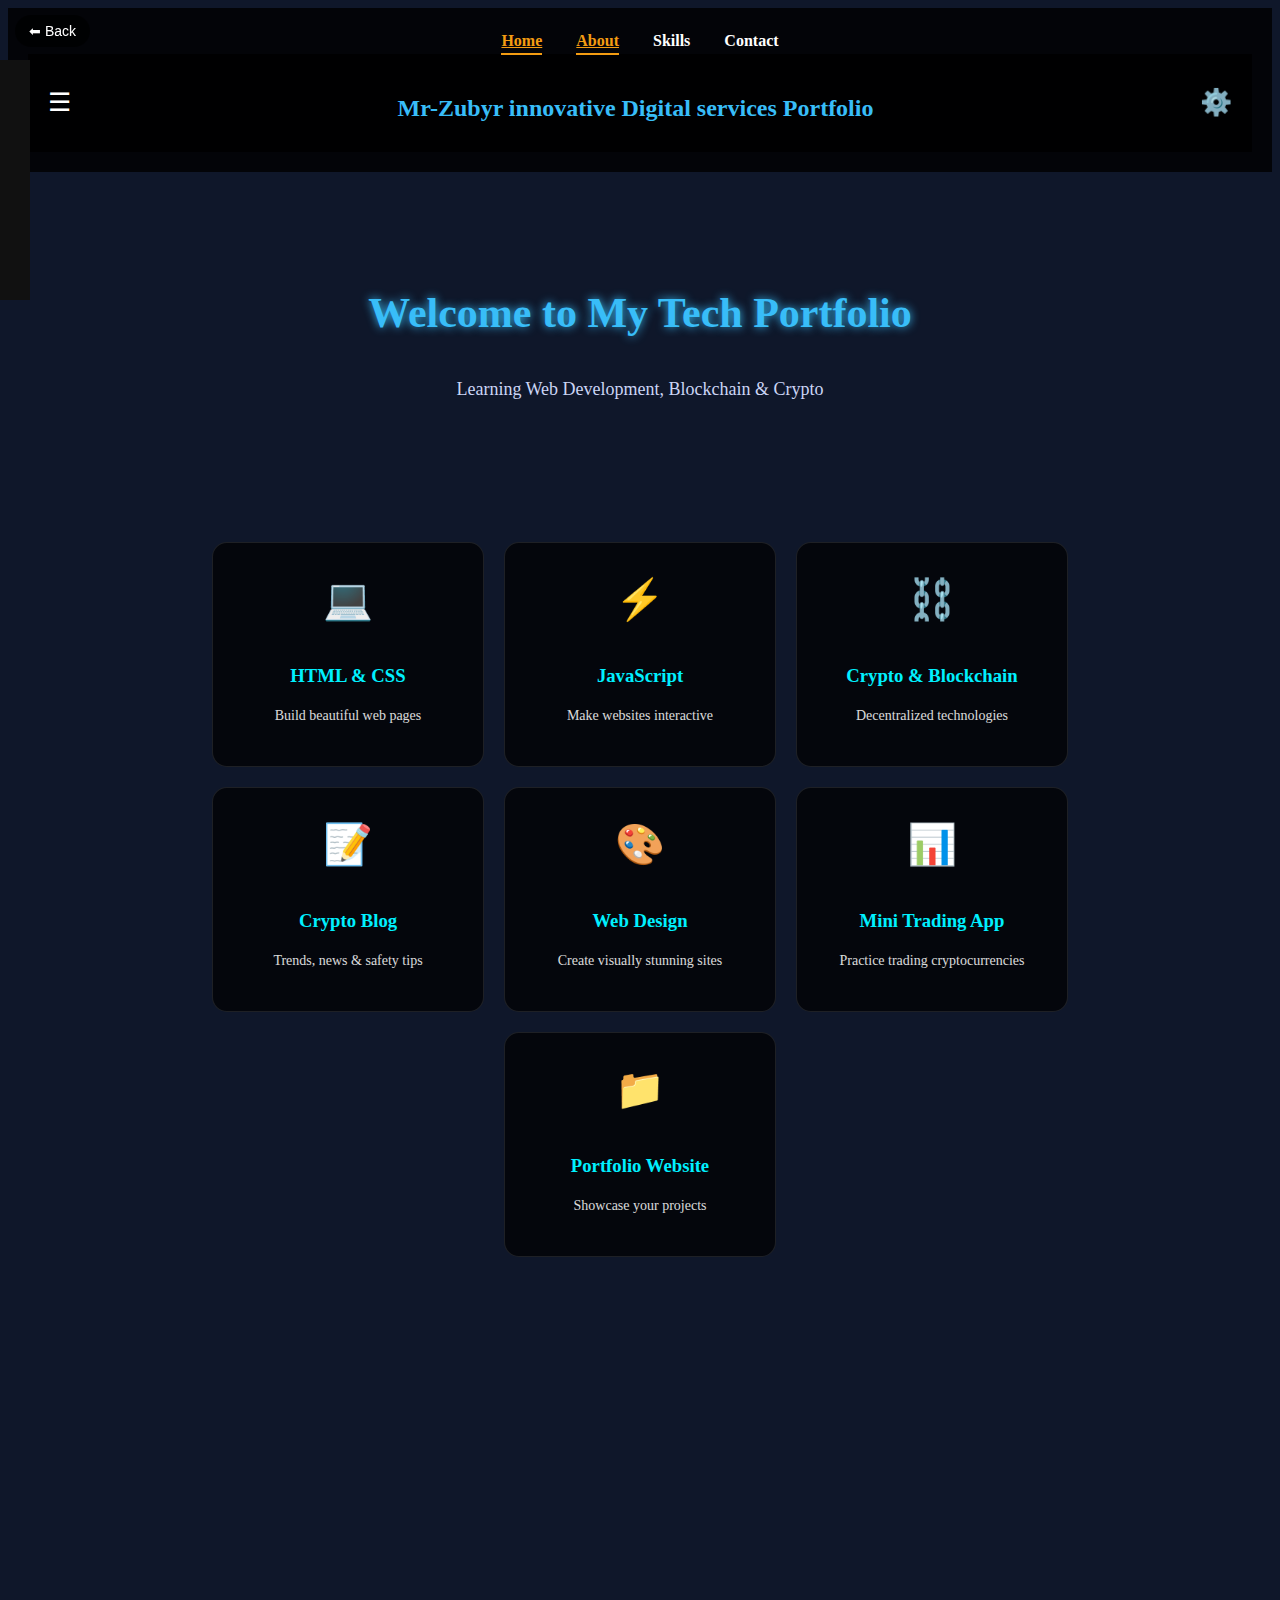
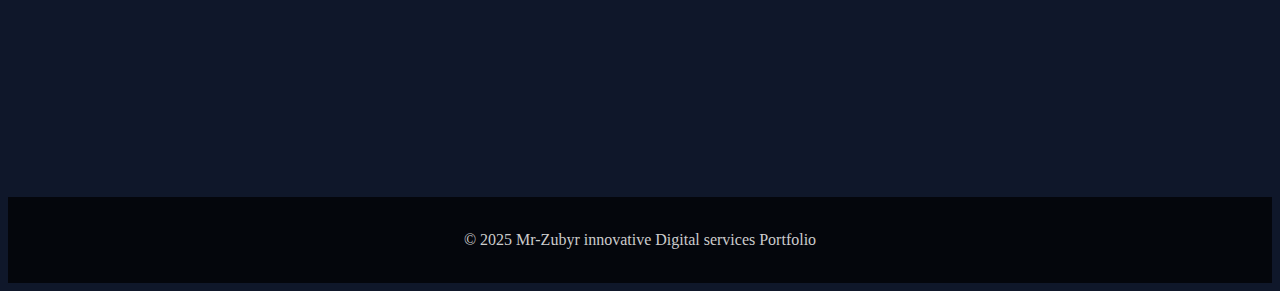
<file: index.html>
<!DOCTYPE html>
<html lang="en">
<head>
    <meta charset="UTF-8">
    <meta name="viewport" content="width=device-width, initial-scale=1.0">
    <title>Mr-Zubyr innovative Digital services Portfolio</title>
    <link rel="stylesheet" href="style.css">
     
</head>
<body>
    <header>
        <nav>
        <a href="index.html" class="active">Home</a>
        <a href="about.html"
        class="active">About</a>
        <a href="skills.html">Skills</a>
        <a href="contact.html">Contact</a>
    </nav>
       <button class="back-btn" onclick="history.back()">⬅ Back</button>
        <div class="top-bar">
        <div class="menu-icon" onclick="toggleMenu()">☰</div>
        <h2 class="-title"> Mr-Zubyr innovative Digital services Portfolio</h2> 
        <div class="settings-icon" onclick="toggleSettings()">⚙️</div>
    </header>
    <div id="side-menu" class="side-menu">
        <h3>🌍 Countries</h3>
        <a href="#">Nigeria 🇳🇬</a>
        <a href="#">Ghana 🇬🇭</a>
        <a href="#">UK 🇬🇧</a>
        <a href="#">USA 🇺🇸</a>
    </div>
    <div id="settings-menu" class="settings-menu">
        <h3>⚙️ Settings</h3>
        <p id="login-status">Status: Logged out</p>

        <button onclick="loginUser()">Login</button>
        <button onclick="logoutUser()">Logout</button>
    </div>

    <section class="hero">
        <h1>Welcome to My Tech Portfolio</h1>
        <p>Learning Web Development, Blockchain & Crypto</p>
    </section>
    <section class="cards">
    <a href="html-css.html" class="card">
        <span class="card-icon">💻</span>
        <h3>HTML & CSS</h3>
        <p>Build beautiful web pages</p>
    </a>

    <a href="javascript.html" class="card">
        <span class="card-icon">⚡</span>
        <h3>JavaScript</h3>
        <p>Make websites interactive</p>
    </a>

    <a href="crypto-blockchain.html" class="card">
        <span class="card-icon">⛓️</span>
        <h3>Crypto & Blockchain</h3>
        <p>Decentralized technologies</p>
    </a>

    <a href="crypto-blog.html" class="card">
        <span class="card-icon">📝</span>
        <h3>Crypto Blog</h3>
        <p>Trends, news & safety tips</p>
    </a>

    <a href="web-design.html" class="card">
        <span class="card-icon">🎨</span>
        <h3>Web Design</h3>
        <p>Create visually stunning sites</p>
    </a>

    <a href="mini-trading-app.html" class="card">
        <span class="card-icon">📊</span>
        <h3>Mini Trading App</h3>
        <p>Practice trading cryptocurrencies</p>
    </a>

    <a href="portfolio-website.html" class="card">
        <span class="card-icon">📁</span>
        <h3>Portfolio Website</h3>
        <p>Showcase your projects</p>
    </a>

</section>

<footer>
     © 2025 Mr-Zubyr innovative Digital services Portfolio
</footer>
    <script src="script.js"></script>
</body>
</html>
</file>
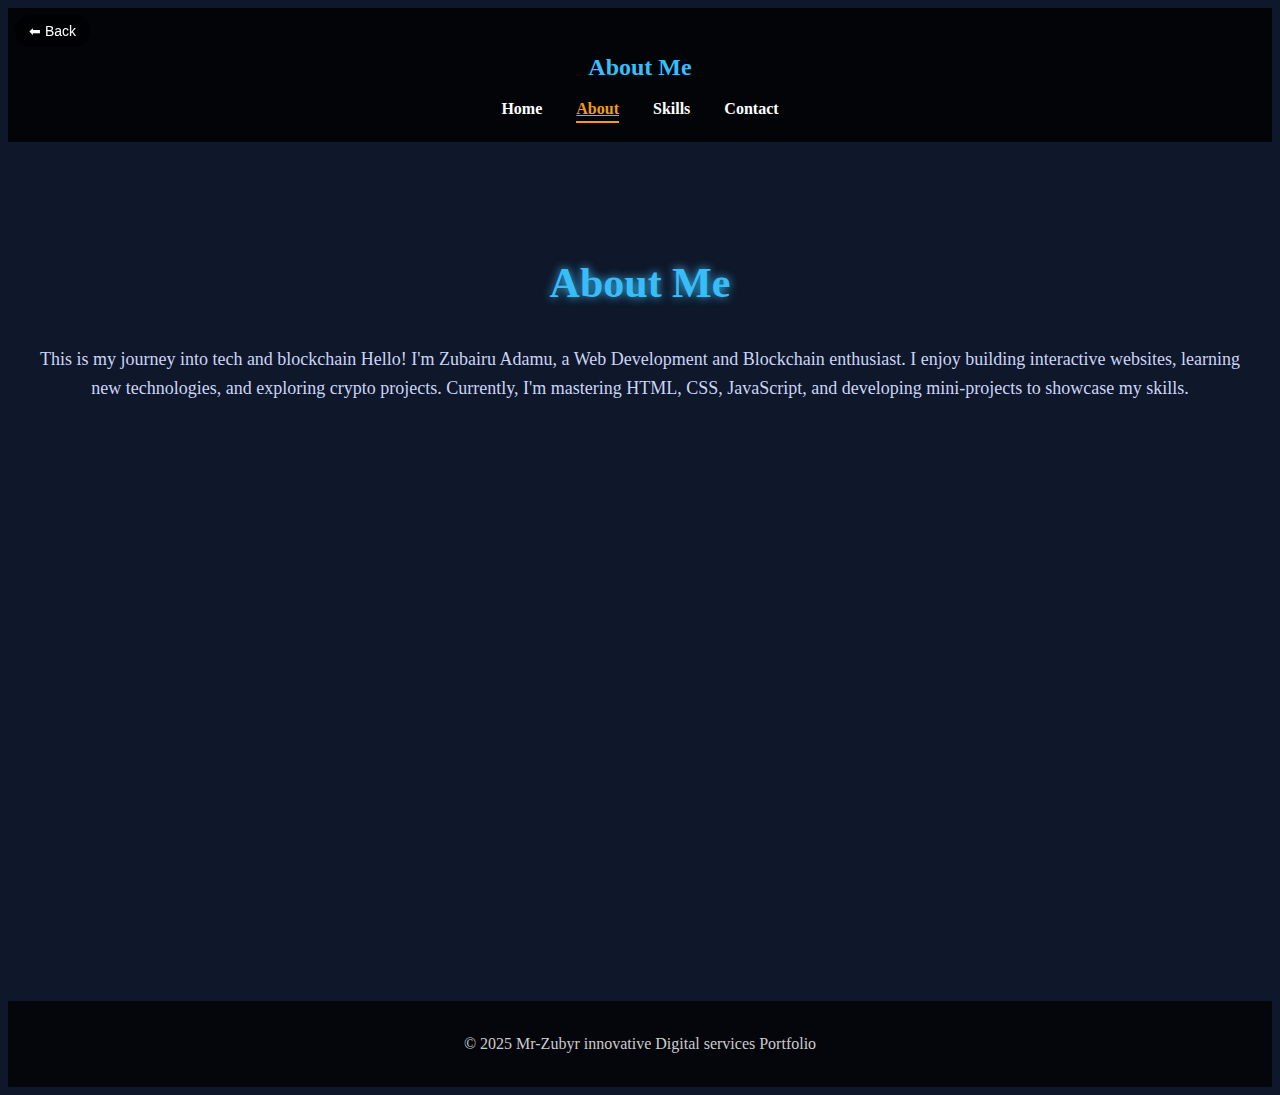
<file: about.html>
<!DOCTYPE html>
<html lang="en">
<head>
    <meta charset="UTF-8">
    <title>About Me</title>
    <link rel="stylesheet" href="style.css">
</head>
<body>

<header>
    <h2>About Me</h2>
   <nav>
    <button class="back-btn" onclick="history.back()">⬅ Back</button>
        <a href="index.html">Home</a>
        <a href="about.html"
        class="active">About</a>
        <a href="skills.html">Skills</a>
        <a href="contact.html">Contact</a>
    </nav>
</header>

<section class="hero">
    <h1>About Me</h1>
    <p>This is my journey into tech and blockchain Hello! I'm Zubairu Adamu, a Web Development and Blockchain enthusiast. I enjoy building interactive websites, learning new technologies, and exploring crypto projects. Currently, I'm mastering HTML, CSS, JavaScript, and developing mini-projects to showcase my skills.</p>
</section>

<footer>
    © 2025 Mr-Zubyr innovative Digital services Portfolio
</footer>

<script src="script.js"></script>
</body>
</html>
</file>
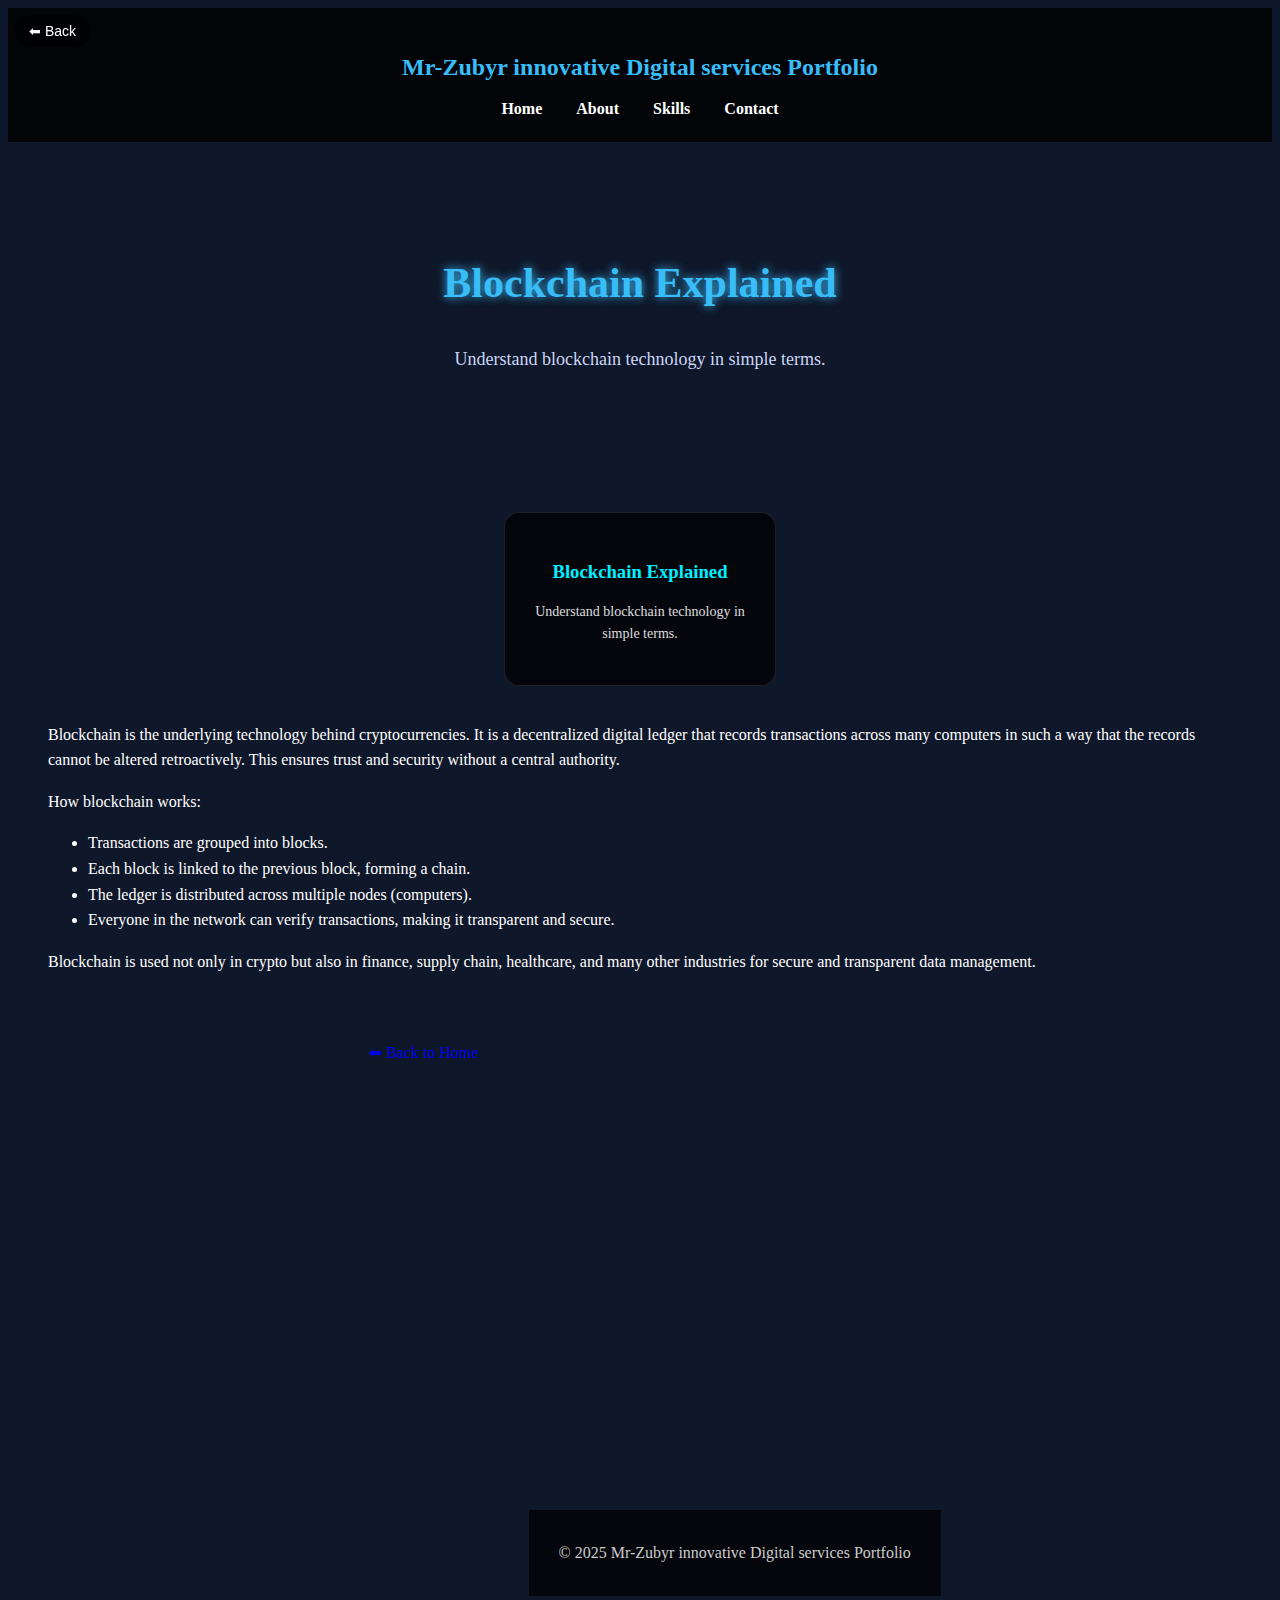
<file: blockchain-explained.html>
<!DOCTYPE html>
<html lang="en">
<head>
    <meta charset="UTF-8">
    <meta name="viewport" content="width=device-width, initial-scale=1.0">
    <title>Blockchain Explained</title>
    <link rel="stylesheet" href="style.css">
</head>
<body>

<header>
    <h2>Mr-Zubyr innovative Digital services  Portfolio</h2>
    <nav>
        <button class="back-btn" onclick="history.back()">⬅ Back</button>
        <a href="index.html">Home</a>
        <a href="about.html">About</a>
        <a href="skills.html">Skills</a>
        <a href="contact.html">Contact</a>
    </nav>
</header>

<section class="hero">
    <h1>Blockchain Explained</h1>
    <p>Understand blockchain technology in simple terms.</p>
</section>

<section class="projects">
    <a href="blockchain-explained.html" class="card">
        <h3>Blockchain Explained</h3>
        <p>Understand blockchain technology in simple terms.</p>
    </a>

<section class="content">
    <p>
        Blockchain is the underlying technology behind cryptocurrencies. It is a decentralized digital ledger that records transactions across many computers in such a way that the records cannot be altered retroactively. This ensures trust and security without a central authority.
    </p>
    <p>
        How blockchain works:
        <ul>
            <li>Transactions are grouped into blocks.</li>
            <li>Each block is linked to the previous block, forming a chain.</li>
            <li>The ledger is distributed across multiple nodes (computers).</li>
            <li>Everyone in the network can verify transactions, making it transparent and secure.</li>
        </ul>
    </p>
    <p>
        Blockchain is used not only in crypto but also in finance, supply chain, healthcare, and many other industries for secure and transparent data management.
    </p>
</section>
<div style="text-align:center; margin: 30px;">
    <a href="index.html" class="btn">⬅ Back to Home</a>
</div>

<footer>
    © 2025 Mr-Zubyr innovative Digital services  Portfolio
</footer>

</body>
</html>
</file>
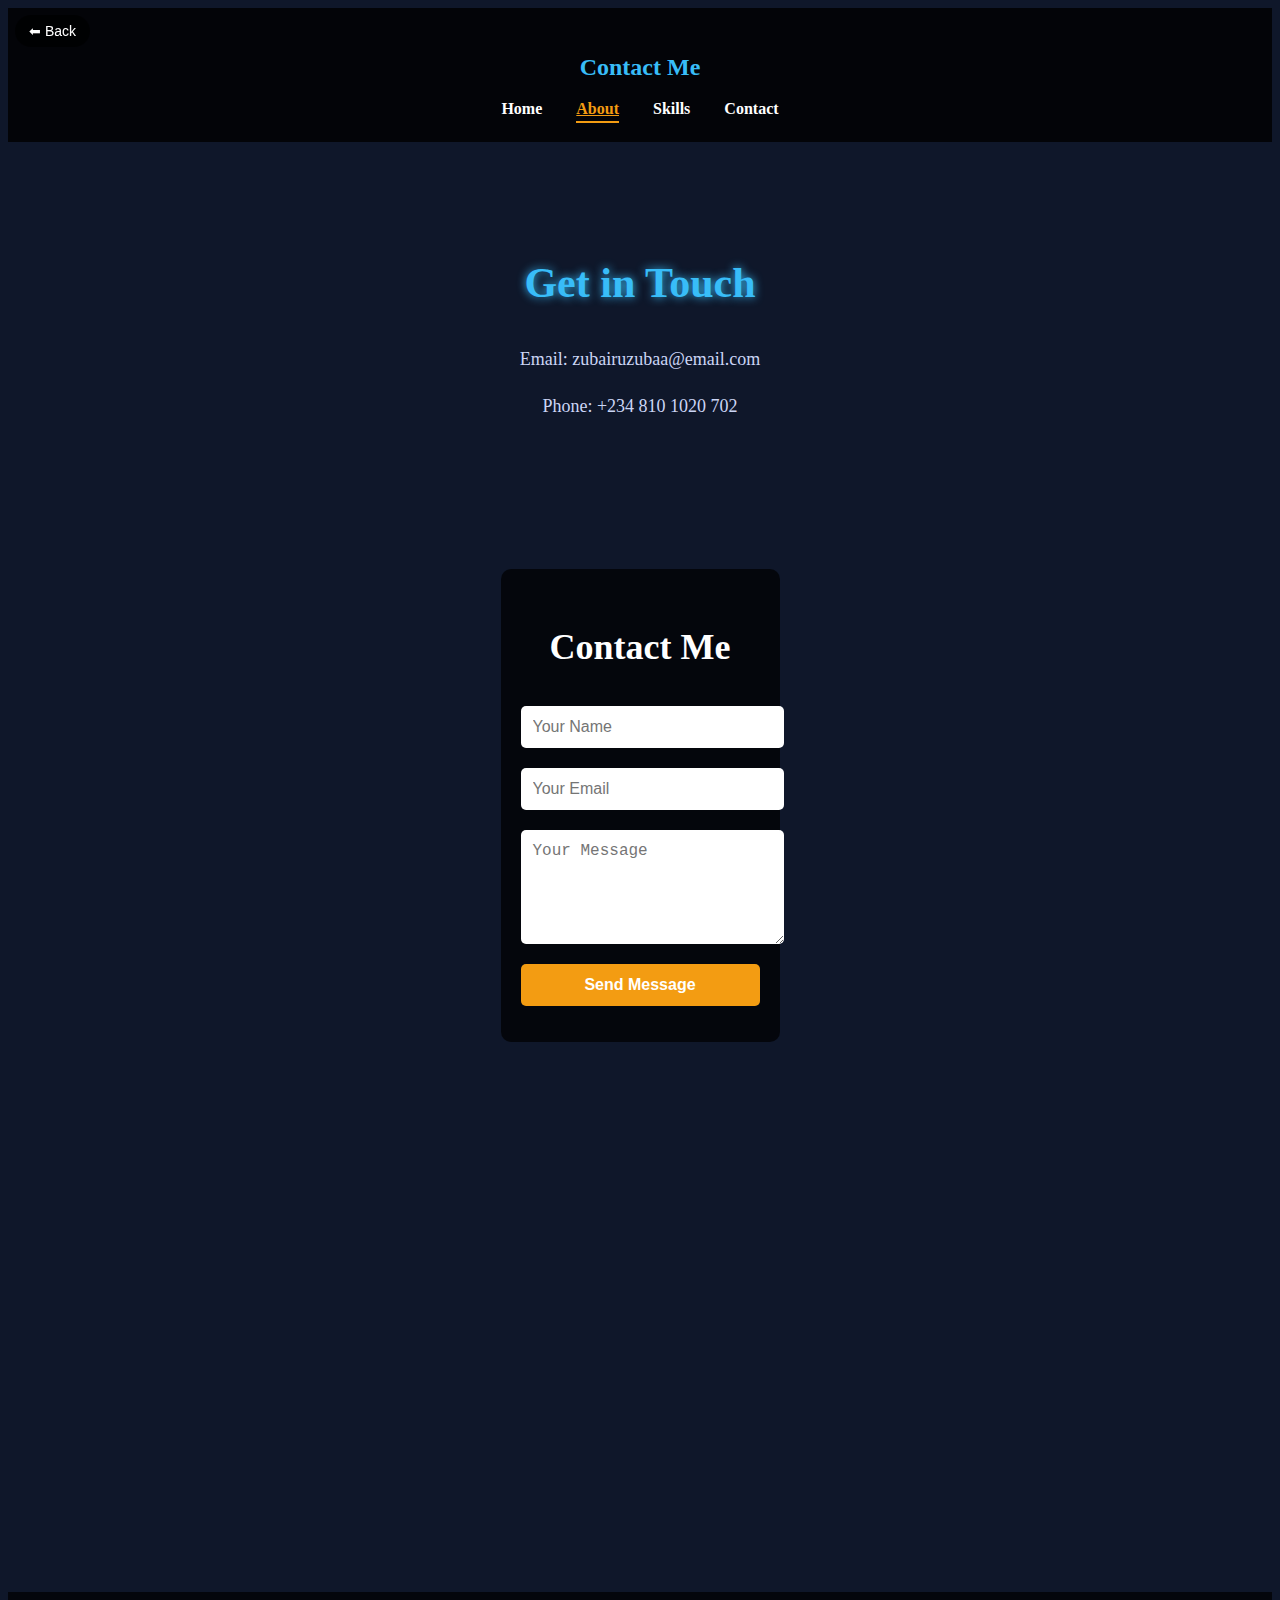
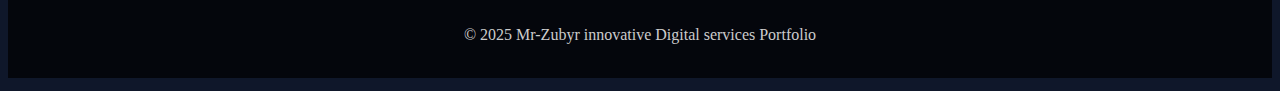
<file: contact.html>
<!DOCTYPE html>
<html lang="en">
<head>
    <meta charset="UTF-8">
    <title>Contact</title>
    <link rel="stylesheet" href="style.css">
</head>
<body>

<header>
    <h2>Contact Me</h2>
   <nav>
    <button class="back-btn" onclick="history.back()">⬅ Back</button>
        <a href="index.html">Home</a>
        <a href="about.html"
        class="active">About</a>
        <a href="skills.html">Skills</a>
        <a href="contact.html">Contact</a>
    </nav>
</header>

<section class="hero">
    <h1>Get in Touch</h1>
    <p>Email: zubairuzubaa@email.com</p>
    <p>Phone: +234 810 1020 702</p>
</section>
<section class="contact">
    <h2>Contact Me</h2>
    <form>
        <input type="text" name="name" placeholder="Your Name" required>
        <input type="email" name="email" placeholder="Your Email" required>
        <textarea name="message" rows="5" placeholder="Your Message" required></textarea>
        <button type="submit">Send Message</button>
    </form>
    <p id="formFeedback"></p>
</section>

<footer>
    © 2025 Mr-Zubyr innovative Digital services Portfolio
</footer>

<script src="script.js"></script>
</body>
</html>
</file>
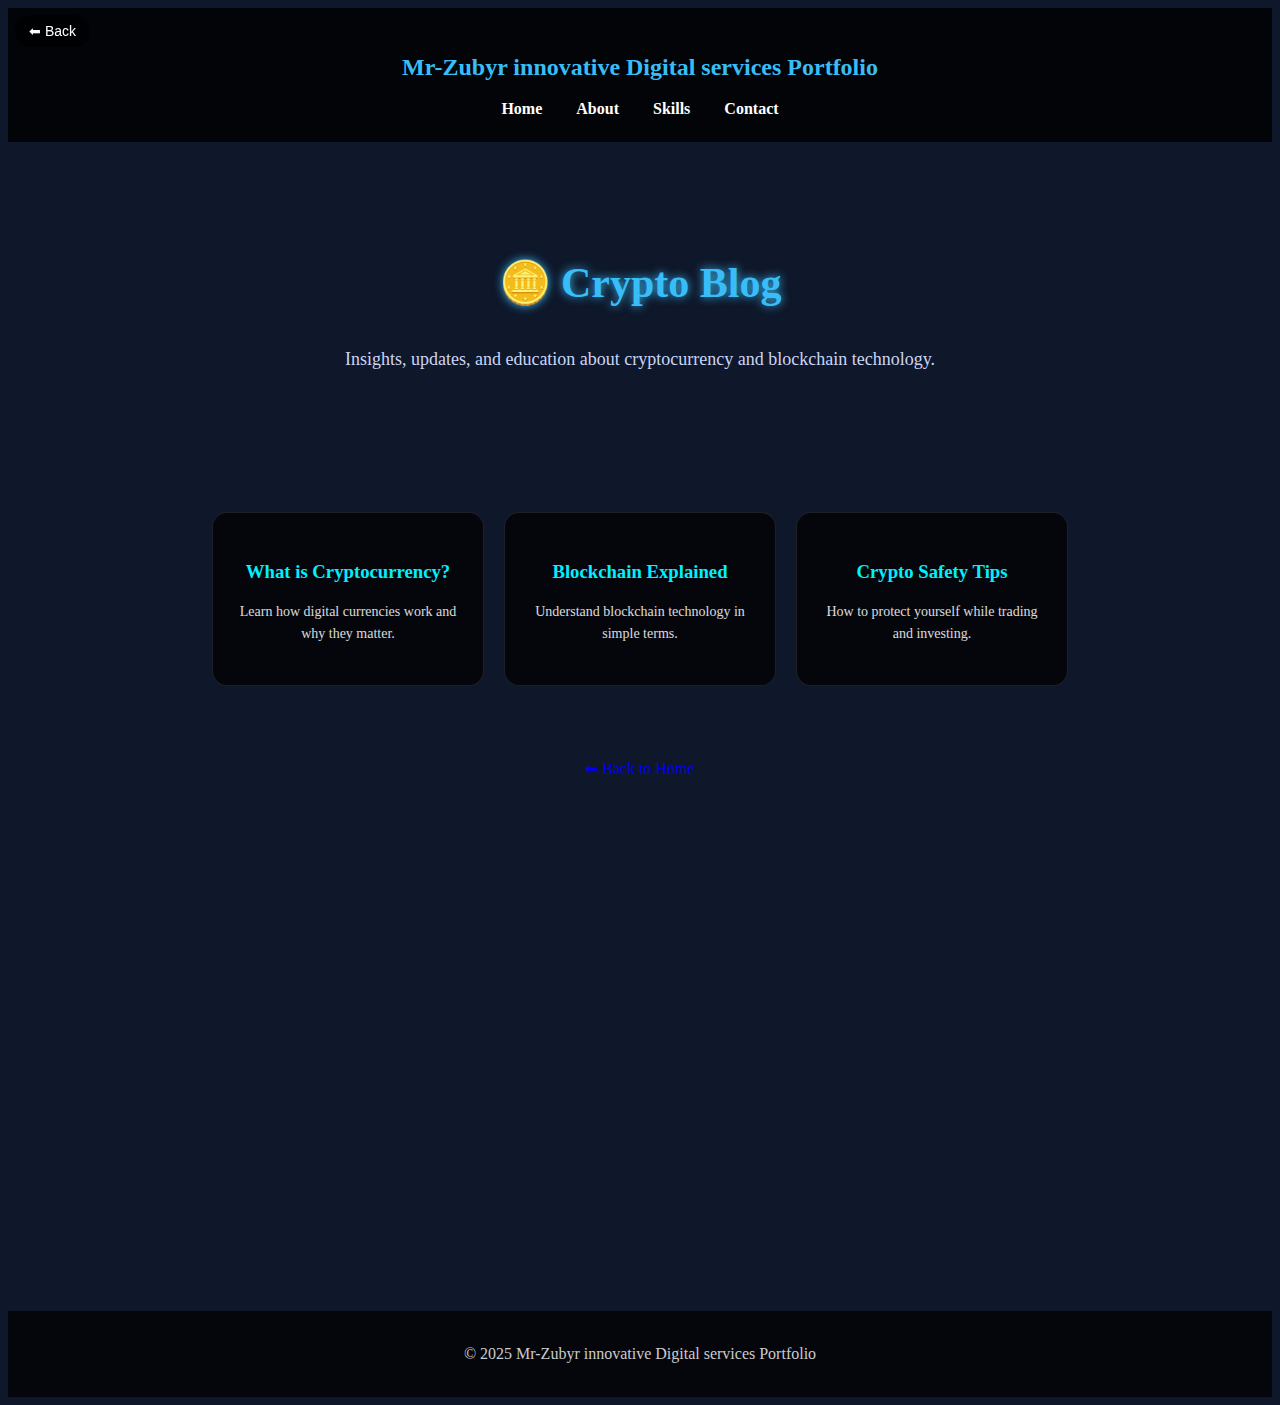
<file: crypto-blog.html>
<!DOCTYPE html>
<html lang="en">
<head>
    <meta charset="UTF-8">
    <title>Crypto Blog</title>
    <link rel="stylesheet" href="style.css">
</head>

<body>

<header>
    <h2>Mr-Zubyr innovative Digital services Portfolio</h2>
    <nav>
        <button class="back-btn" onclick="history.back()">⬅ Back</button>
        <a href="index.html">Home</a>
        <a href="about.html">About</a>
        <a href="skills.html">Skills</a>
        <a href="contact.html">Contact</a>
    </nav>
</header>

<section class="hero">
    <h1>🪙 Crypto Blog</h1>
    <p>Insights, updates, and education about cryptocurrency and blockchain technology.</p>
</section>

<section class="projects">
    <a href="crypto-what.html" class="card">
        <h3>What is Cryptocurrency?</h3>
        <p>Learn how digital currencies work and why they matter.</p>
    </a>

    <a href="blockchain-explained.html" class="card">
        <h3>Blockchain Explained</h3>
        <p>Understand blockchain technology in simple terms.</p>
    </a>

    <a href="crypto-safety.html" class="card">
        <h3>Crypto Safety Tips</h3>
        <p>How to protect yourself while trading and investing.</p>
    </a>
</section>

<div style="text-align:center; margin: 30px;">
    <a href="index.html" class="btn">⬅ Back to Home</a>
</div>

<footer>
    © 2025 Mr-Zubyr innovative Digital services Portfolio
</footer>

</body>
</html>
</file>
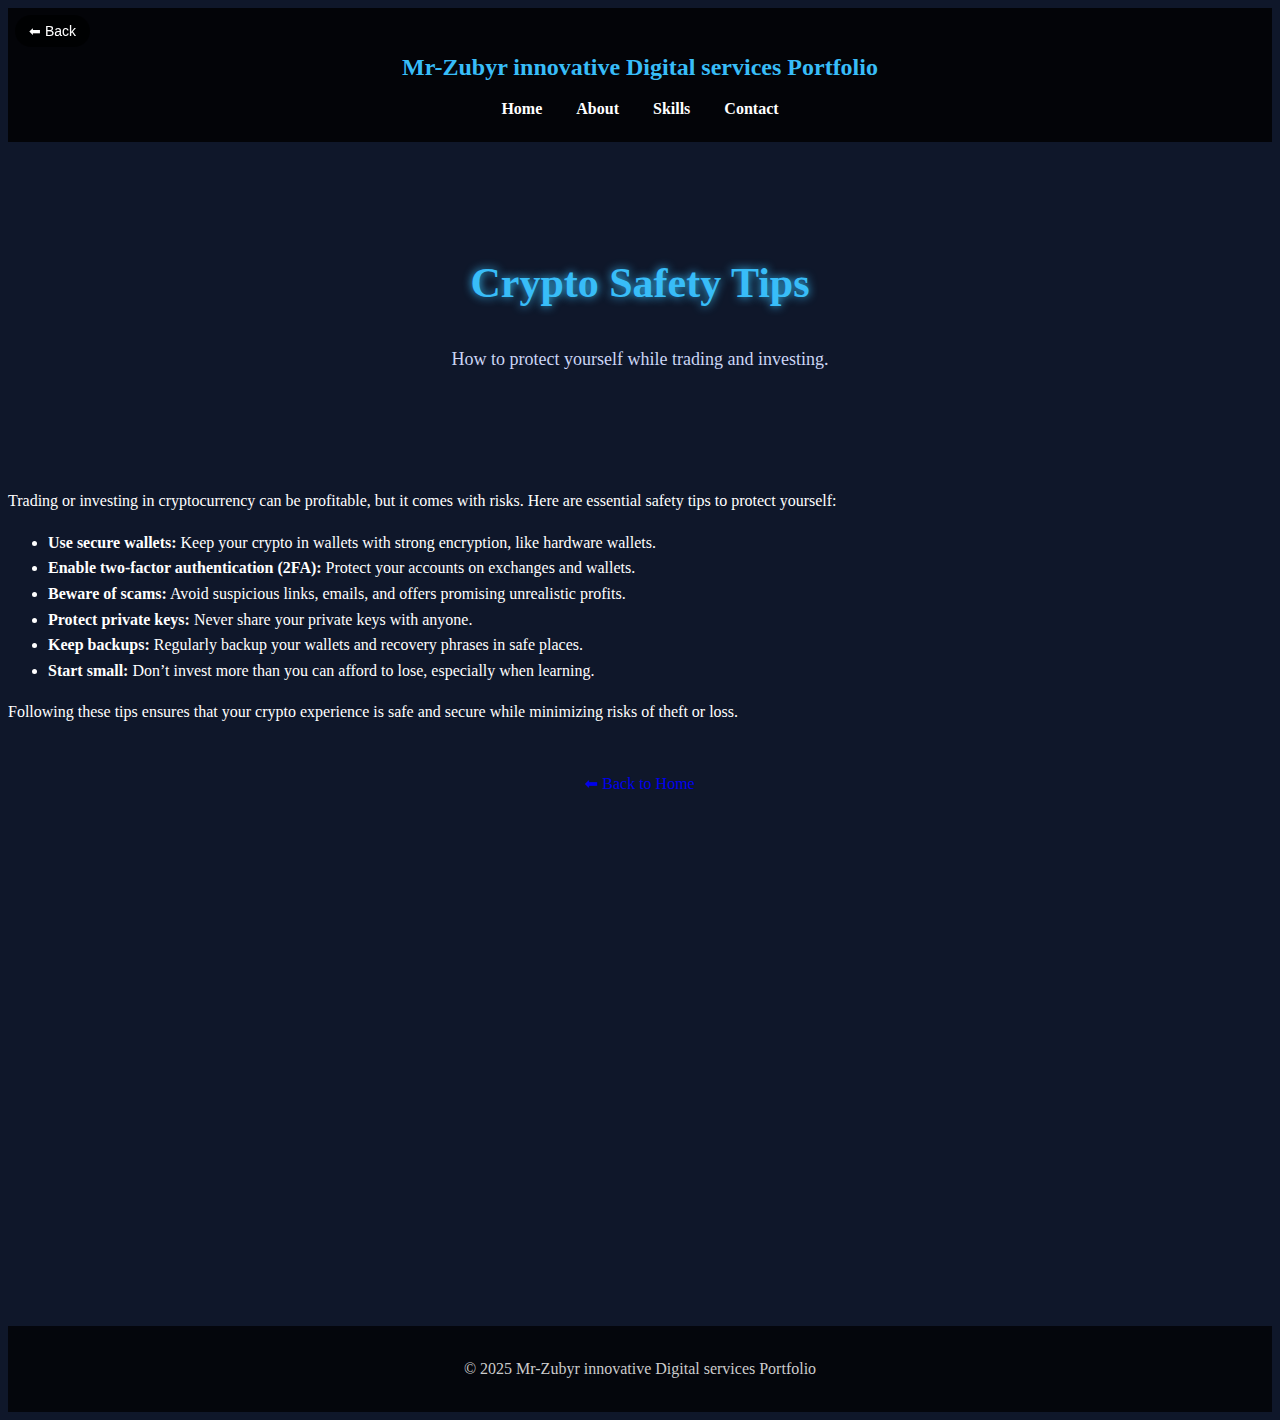
<file: crypto-safety.html>
<!DOCTYPE html>
<html lang="en">
<head>
    <meta charset="UTF-8">
    <meta name="viewport" content="width=device-width, initial-scale=1.0">
    <title>Crypto Safety Tips</title>
    <link rel="stylesheet" href="style.css">
</head>
<body>

<header>
    <h2>Mr-Zubyr innovative Digital services  Portfolio</h2>
    <nav>
        <button class="back-btn" onclick="history.back()">⬅ Back</button>
        <a href="index.html">Home</a>
        <a href="about.html">About</a>
        <a href="skills.html">Skills</a>
        <a href="contact.html">Contact</a>
    </nav>
</header>

<section class="hero">
    <h1>Crypto Safety Tips</h1>
    <p>How to protect yourself while trading and investing.</p>
</section>

<section class="content">
    <p>
        Trading or investing in cryptocurrency can be profitable, but it comes with risks. Here are essential safety tips to protect yourself:
    </p>
    <ul>
        <li><strong>Use secure wallets:</strong> Keep your crypto in wallets with strong encryption, like hardware wallets.</li>
        <li><strong>Enable two-factor authentication (2FA):</strong> Protect your accounts on exchanges and wallets.</li>
        <li><strong>Beware of scams:</strong> Avoid suspicious links, emails, and offers promising unrealistic profits.</li>
        <li><strong>Protect private keys:</strong> Never share your private keys with anyone.</li>
        <li><strong>Keep backups:</strong> Regularly backup your wallets and recovery phrases in safe places.</li>
        <li><strong>Start small:</strong> Don’t invest more than you can afford to lose, especially when learning.</li>
    </ul>
    <p>
        Following these tips ensures that your crypto experience is safe and secure while minimizing risks of theft or loss.
    </p>
</section><div style="text-align:center; margin: 30px;">
    <a href="index.html" class="btn">⬅ Back to Home</a>
</div>


<footer>
    © 2025 Mr-Zubyr innovative Digital services   Portfolio
</footer>

</body>
</html>
</file>
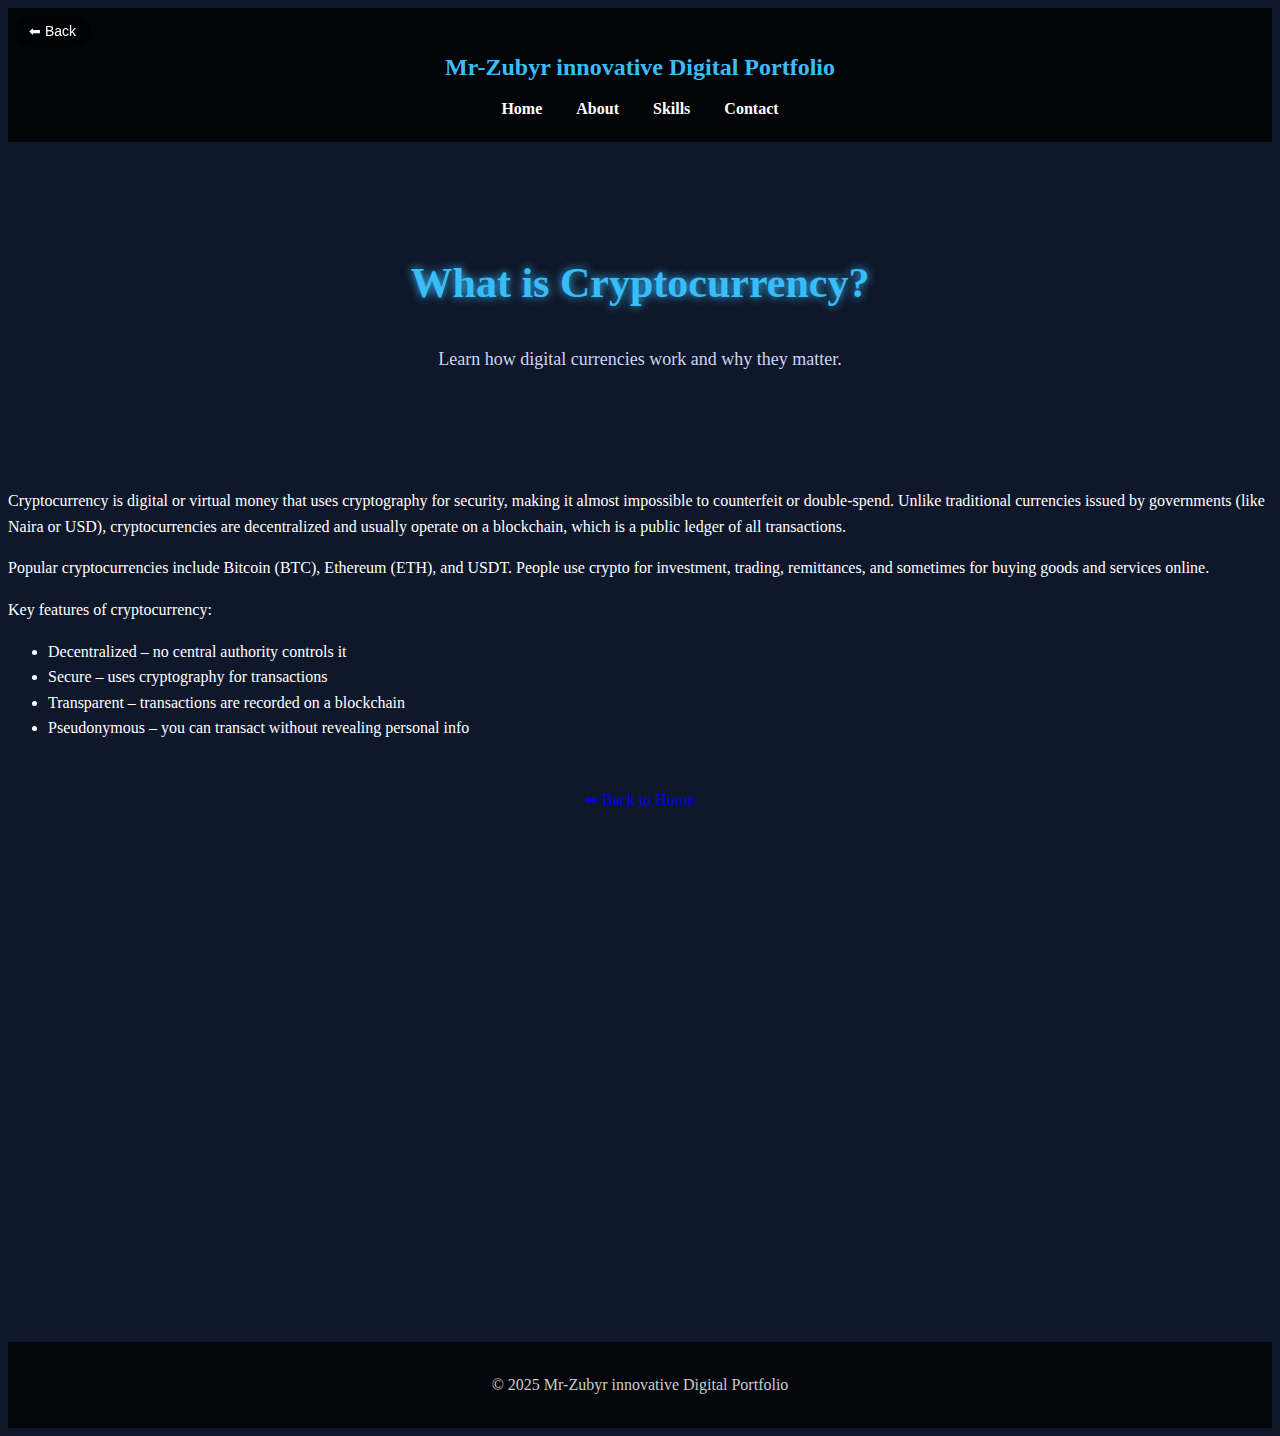
<file: crypto-what.html>
<!DOCTYPE html>
<html lang="en">
<head>
    <meta charset="UTF-8">
    <meta name="viewport" content="width=device-width, initial-scale=1.0">
    <title>What is Cryptocurrency?</title>
    <link rel="stylesheet" href="style.css">
</head>
<body>

<header>
    <h2>Mr-Zubyr innovative Digital Portfolio</h2>
    <nav>
        <button class="back-btn" onclick="history.back()">⬅ Back</button>
        <a href="index.html">Home</a>
        <a href="about.html">About</a>
        <a href="skills.html">Skills</a>
        <a href="contact.html">Contact</a>
    </nav>
</header>

<section class="hero">
    <h1>What is Cryptocurrency?</h1>
    <p>Learn how digital currencies work and why they matter.</p>
</section>

<section class="content">
    <p>
        Cryptocurrency is digital or virtual money that uses cryptography for security, making it almost impossible to counterfeit or double-spend. Unlike traditional currencies issued by governments (like Naira or USD), cryptocurrencies are decentralized and usually operate on a blockchain, which is a public ledger of all transactions. 
    </p>
    <p>
        Popular cryptocurrencies include Bitcoin (BTC), Ethereum (ETH), and USDT. People use crypto for investment, trading, remittances, and sometimes for buying goods and services online.
    </p>
    <p>
        Key features of cryptocurrency:
        <ul>
            <li>Decentralized – no central authority controls it</li>
            <li>Secure – uses cryptography for transactions</li>
            <li>Transparent – transactions are recorded on a blockchain</li>
            <li>Pseudonymous – you can transact without revealing personal info</li>
        </ul>
    </p>
</section>
<div style="text-align:center; margin: 30px;">
    <a href="index.html" class="btn">⬅ Back to Home</a>
</div>

<footer>
    © 2025 Mr-Zubyr innovative Digital  Portfolio
</footer>

</body>
</html>
</file>
<file: style.css>
<!DOCTYPE html>
<html lang="en">
<head>
    <meta charset="UTF-8">
    <title>Skills</title>
    <link rel="stylesheet" href="style.css">
</head>
<body>

<header>
    <h2>My Skills</h2>
    <nav>
        <a href="index.html">Home</a>
        <a href="about.html">About</a>
        <a href="contact.html">Contact</a>
    </nav>
</header>

<section class="skills">
    <div class="card">HTML</div>
    <div class="card">CSS</div>
    <div class="card">JavaScript</div>
    <div class="card">Blockchain Basics</div>
</section>

<footer>
    © 2025 Zubairu Portfolio
</footer>

<script src="script.js"></script>
</body>
</html>
<!DOCTYPE html>
<html lang="en">
<head>
    <meta charset="UTF-8">
    <title>Contact</title>
    <link rel="stylesheet" href="style.css">
</head>
<body>

<header>
    <h2>Contact Me</h2>
    <nav>
        <a href="index.html">Home</a>
        <a href="about.html">About</a>
        <a href="skills.html">Skills</a>
    </nav>
</header>

<section class="hero">
    <h1>Get in Touch</h1>
    <p>Email: example@email.com</p>
    <p>Phone: +234 XXXXXXXX</p>
</section>

<footer>
    © 2025 Zubairu Portfolio
</footer>

<script src="script.js"></script>
</body>
</html>
<nav>
    <a href="index.html">Home</a>
    <a href="about.html">About</a>
    <a href="skills.html">Skills</a>
    <a href="contact.html">Contact</a>
</nav>
/* RESET */
* {
    margin: 0;
    padding: 0;
    box-sizing: border-box;
    font-family: Arial, sans-serif;
}

/* BODY */
body {
    background: #0f172a; /* dark tech blue */
    color: #ffffff;
    line-height: 1.6;
}

/* HEADER */
header {
    background: rgba(0, 0, 0, 0.8);
    padding: 20px;
    text-align: center;
}

header h2 {
    margin-bottom: 10px;
    color: #38bdf8;
}

/* NAVIGATION */
nav a {
    color: #ffffff;
    margin: 0 15px;
    text-decoration: none;
    font-weight: bold;
    transition: color 0.3s;
}

nav a:hover {
    color: #facc15;
}

/* HERO SECTION */
.hero {
    text-align: center;
    padding: 80px 20px;
}

.hero h1 {
    font-size: 42px;
    color: #38bdf8;
    text-shadow: 0 0 10px #38bdf8;
}

.hero p {
    margin-top: 10px;
    font-size: 18px;
    color: #cbd5f5;
}

/* SKILLS & PROJECTS */
.skills, .projects {
    display: flex;
    justify-content: center;
    gap: 20px;
    padding: 40px;
    flex-wrap: wrap;
}

/* CARD */
.card {
    background: rgba(255, 255, 255, 0.05);
    padding: 20px;
    border-radius: 12px;
    width: 200px;
    text-align: center;
    transition: transform 0.3s, box-shadow 0.3s;
}

.card:hover {
    transform: translateY(-10px);
    box-shadow: 0 0 20px #38bdf8;
}

/* FLOATING ICONS */
.floating {
    position: absolute;
    width: 60px;
    animation: float 6s ease-in-out infinite;
}

@keyframes float {
    0%, 100% { transform: translateY(0); }
    50% { transform: translateY(-20px); }
}

/* FOOTER */
footer {
    text-align: center;
    padding: 20px;
    background: rgba(0,0,0,0.8);
    color: #94a3b8;
    margin-top: 50px;
}

/* MOBILE RESPONSIVENESS */
@media (max-width: 768px) {

   header {
    background-color: rgba(0,0,0,0.7);
    padding: 20px;
    text-align: center;
}

nav {
    margin-top: 10px;
    display: flex;
    justify-content: center;
    gap: 25px;
}

nav a {
    color: white;
    text-decoration: none;
    font-weight: bold;
}

nav a:hover {
    color: #f39c12;
}

    .hero h1 {
        font-size: 32px;
    }

    .skills, .projects {
        flex-direction: column;
        align-items: center;
    }

    .card {
        width: 90%;
        max-width: 300px;
    }

    .floating {
        display: none; /* hide floating icons on mobile */
    }
}

nav a.active {
    color: #f39c12; /* or any color you like */
    border-bottom: 2px solid #f39c12;
}

a {
    text-decoration: none;
}

.card:hover {
    transform: translateY(-10px);
    box-shadow: 0 0 20px #f39c12; /* glowing effect */
    cursor: pointer; /* shows it’s clickable */
}

@media (max-width: 768px) {
    .skills, .projects {
        flex-direction: column;
        align-items: center;
    }
}


nav a.active {
    color: #f39c12; 
    border-bottom: 2px solid #f39c12; 
}

nav a.active {
    color: #f39c12;

text-decoration: underline;
}

.about-me {
    text-align: center;
    padding: 50px 20px;
    color: white;
}

.about-me .profile-pic {
    border-radius: 50%;
    margin-top: 20px;
}

/* Contact Section */
.contact {
    background-color: rgba(0,0,0,0.7);
    padding: 50px 20px;
    text-align: center;
    color: white;
}

.contact h2 {
    margin-bottom: 20px;
    font-size: 36px;
}

.contact form {
    display: flex;
    flex-direction: column;
    max-width: 500px;
    margin: 0 auto;
}

.contact input, .contact textarea {
    padding: 10px;
    margin: 10px 0;
    border-radius: 8px;
    border: none;
    font-size: 16px;
}

.contact input:focus, .contact textarea:focus {
    outline: 2px solid #f39c12; /* highlight color on focus */
}

.contact button {
    padding: 12px;
    margin-top: 10px;
    border: none;
    border-radius: 8px;
    background-color: #00f0ff;
    color: black;
    font-weight: bold;
    cursor: pointer;
    transition: background 0.3s, transform 0.3s;
}

.contact button:hover {
    background-color: #f39c12;
    transform: translateY(-2px);
}

#formFeedback {
    margin-top: 15px;
    font-weight: bold;
    color: red; 
}

nav a.active {
  color: #f39c12;
  border-bottom: 2px solid #f39c12;
  padding-bottom: 4px;
}

.card a {
    display: block;
    color: white;
    text-decoration: none;
}

.card a:hover {
    color: #f39c12;
}

.menu-icon {
    font-size: 24px;
    cursor: pointer;
}

.countries-menu {
    display: none;
    background: #111;
    color: white;
    padding: 10px;
    border-radius: 8px;
}

.settings {
    margin-top: 20px;
    padding: 15px;
    border: 1px solid #ccc;
    border-radius: 10px;
}

.dark-mode {
    background: #111;
    color: white;
}

.top-bar {
    display: flex;
    align-items: center;
    justify-content: space-between;
    padding: 15px 20px;
    background: rgba(0, 0, 0, 0.8);
    color: white;
}

.menu-icon,
.settings-icon {
    font-size: 26px;
    cursor: pointer;
}

.site-title {
    font-size: 20px;
}


.dropdown {
    position: fixed;
    top: 0;
    height: 100%;
    width: 250px;
    background: #111;
    color: white;
    padding: 20px;
    transition: transform 0.3s ease-in-out;
    z-index: 1000;
}

#countries-menu {
    left: 0;
    transform: translateX(-100%);
}

#settings-menu {
    right: 0;
    transform: translateX(100%);
}


.dropdown.active {
    transform: translateX(0);
}

#countries-menu {
    left: 20px;
}

#settings-menu {
    right: 20px;
}

.dark-mode {
    background: #000;
    color: white;
}

.side-menu {
    position: fixed;
    top: 60px;
    left: -200px;
    width: 200px;
    background: #111;
    padding: 15px;
    transition: left 0.3s ease;
}

.side-menu.show {
    left: 0;
}

.side-menu a {
    display: block;
    color: white;
    text-decoration: none;
    margin: 10px 0;
}

.settings-menu {
    position: fixed;
    top: 60px;
    right: -260px;
    width: 240px;
    background: rgba(0,0,0,0.9);
    padding: 15px;
    color: white;
    transition: right 0.3s ease;
    z-index: 9999;
}

.settings-menu.show {
    right: 0;
}

.settings-menu button {
    width: 100%;
    margin-top: 10px;
    padding: 8px;
    cursor: pointer;
}

.settings-menu.show {
    right: 0;
}

.settings-menu button {
    display: block;
    width: 100%;
    margin-top: 10px;
}

.settings-menu {
    right: 0 !important;
}


@media (max-width: 968px) {

    body {
        overflow-x: hidden;
    }

    .top-bar {
        padding: 10px 12px;
    }

    .site-title {
        font-size: 18px;
    }

    .menu-icon,
    .settings-icon {
        font-size: 22px;
    }

    .hero h1 {
        font-size: 20px;
    }

    .hero p {
        font-size: 16px;
    }

    .cards {
        flex-direction: column;
        align-items: center;
    }

    .card {
        width: 50%;
        max-width: 150px;
    }
    .side-menu {
        width: 10%;
    }

    .settings-menu {
        width: 10%;
    }
}

.login-warning {
    text-align: center;
    margin: 40px;
    font-size: 18px;
    color: orange;
}

.protected-content {
    display: none;
}

.protected-content {
    display: flex !important;
}

.card-link {
    text-decoration: none;
    color: inherit;
}

.card {
    cursor: pointer;
}

.projects a.card {
    display: block;
    text-decoration: none;
    color: rgb(236, 235, 235);
}

.projects a.card:hover {
    transform: translateY(-10px);
    box-shadow: 0 0 20px #f39c12;
}

.back-btn {
    position: fixed;
    top: 15px;
    left: 15px;

    padding: 8px 14px;
    background: rgba(0, 0, 0, 0.7);
    color: white;

    border: none;
    border-radius: 20px;
    cursor: pointer;

    font-size: 14px;
    z-index: 9999;
}

.back-btn:hover {
    background: #f39c12;
    color: black;
}


@media (max-width: 768px) {
    .cards {
        grid-template-columns: repeat(2, 1fr);
    }
}

.card {
    background: #111;
    color: #fff;
    padding: 20px;
    text-align: center;
    border-radius: 10px;
    text-decoration: none;
    transition: transform 0.3s;
}

.card:shadow {
    transform: translateY(-5px);
}

.card {
    text-decoration: none;
    color: inherit;
    background: #111;
    border-radius: 10px;
    padding: 20px;
    transition: transform 0.3s, background 0.3s;
}

.card:hover {
    transform: translateY(-5px);
    background: #1e1e1e;
}

.cards {
    display: grid;
    grid-template-columns: repeat(auto-fit, minmax(220px, 1fr));
    gap: 20px;
    padding: 40px 20px;
    max-width: 1100px;
    margin: auto;
}

.card {
    background: rgba(0, 0, 0, 0.65);
    border-radius: 15px;
    padding: 30px 20px;
    text-align: center;
    color: #fff;
    text-decoration: none;
    transition: all 0.3s ease;
    border: 1px solid rgba(255,255,255,0.1);
}

.card-icon {
    font-size: 40px;
    display: block;
    margin-bottom: 15px;
}

.card h3 {
    margin-bottom: 10px;
    color: #00f0ff;
}

.card p {
    font-size: 14px;
    opacity: 0.85;
}

.card:hover {
    transform: translateY(-10px) scale(1.03);
    box-shadow: 0 0 25px rgba(0, 240, 255, 0.6);
    border-color: #00f0ff;
}

@media (max-width: 600px) {
    .cards {
        grid-template-columns: 1fr 1fr;
        gap: 15px;
    }

    .card {
        padding: 20px 15px;
    }

    .card-icon {
        font-size: 32px;
    }
}

.cards {
    display: grid;
    grid-template-columns: repeat(auto-fit, minmax(220px, 1fr));
    gap: 20px;
    padding: 40px 20px;
    max-width: 1100px;
    margin: auto; 
}

.card {
    background: rgba(0, 0, 0, 0.65);
    border-radius: 15px;
    padding: 30px 20px;
    text-align: center;
    color: #fff;
    text-decoration: none;
    transition: all 0.3s ease;
    border: 1px solid rgba(255,255,255,0.1);
}

.card-icon {
    font-size: 40px;
    display: block;
    margin-bottom: 15px;
}

.card h3 {
    margin-bottom: 10px;
    color: #00f0ff;
}

.card p {
    font-size: 14px;
    opacity: 0.85;
}

.card:hover {
    transform: translateY(-10px) scale(1.03);
    box-shadow: 0 0 25px rgba(0, 240, 255, 0.6);
    border-color: #00f0ff;
}

footer {
    background-color: rgba(0,0,0,0.7);
    padding: 30px;
    text-align: center;
    color: #ccc;
    margin-top: 500px;
}

body {
    display: flex;
    flex-direction: column;
    min-height: 100vh;
}

main, .cards {
    flex: 1;
}

.cards {
    display: flex;
    flex-wrap: wrap;
    justify-content: center;
    gap: 20px;
    padding: 40px 20px;
}


.card {
    background-color: rgba(0,0,0,0.7);
    padding: 25px;
    border-radius: 15px;
    width: 220px;
    text-align: center;
    transition: transform 0.3s ease, box-shadow 0.3s ease, background-color 0.3s ease;
    cursor: pointer;
}

.card-icon {
    font-size: 40px;
    margin-bottom: 10px;
}

.card p {
    color: #fff;
    font-size: 14px;
}

.card-icon {
    display: inline-block;
    font-size: 40px;
    margin-bottom: 10px;
    transition: transform 0.3s ease;
    animation: float 3s infinite ease-in-out;
}

@keyframes float {
    0%, 100% { transform: translateY(0); }
    50% { transform: translateY(-10px); }
}

.card:hover .card-icon {
    transform: translateY(-10px) rotate(15deg);
    text-shadow: 0 0 15px #f39c12, 0 0 25px #f39c12;
}

.contact {
    max-width: 600px;
    margin: 50px auto;
    text-align: center;
    padding: 20px;
    background-color: rgba(0,0,0,0.7);
    border-radius: 10px;
}

.contact input, .contact textarea {
    width: 100%;
    padding: 12px;
    margin: 10px 0;
    border-radius: 5px;
    border: none;
    font-size: 16px;
}

.contact input:focus, .contact textarea:focus {
    outline: 2px solid #f39c12;
}

.contact button {
    padding: 12px 25px;
    background-color: #f39c12;
    color: white;
    border: none;
    border-radius: 5px;
    cursor: pointer;
    font-size: 16px;
    transition: background 0.3s;
}

.contact button:hover {
    background-color: #e67e22;
}

#formFeedback {
    margin-top: 15px;
    font-weight: bold;
    color: #00ff00; /* green for success */
}
</file>
